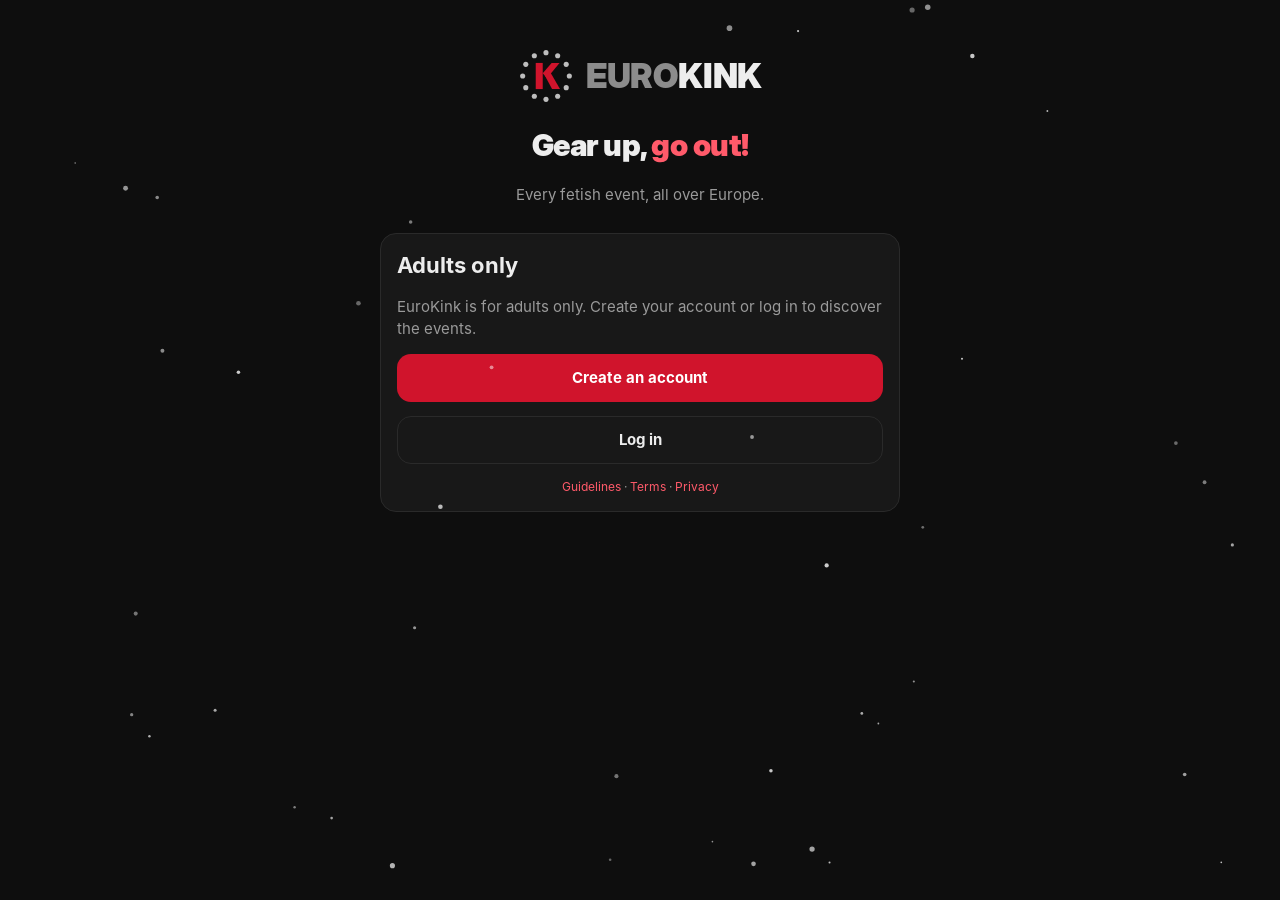
<file: index.html>
<!DOCTYPE html>
<html lang="fr">
<head>
  <meta charset="utf-8">
  <meta http-equiv="Content-Security-Policy" content="default-src 'self'; script-src 'self'; style-src 'self' 'unsafe-inline'; img-src 'self' data: blob: https:; font-src 'self'; connect-src 'self' https://odaruyzivqmuvxosvqfd.supabase.co wss://odaruyzivqmuvxosvqfd.supabase.co https://data.geopf.fr https://api3.geo.admin.ch https://photon.komoot.io https://api.pwnedpasswords.com; manifest-src 'self'; worker-src 'self'; object-src 'none'; base-uri 'self'; form-action 'self'">
  <meta name="referrer" content="strict-origin-when-cross-origin">
  <meta name="viewport" content="width=device-width, initial-scale=1, minimum-scale=1, maximum-scale=1, user-scalable=no, viewport-fit=cover">
  <meta name="theme-color" content="#0E0E0E">
  <meta name="color-scheme" content="dark">
  <meta name="robots" content="index, follow, max-image-preview:large">
  <meta name="apple-mobile-web-app-capable" content="yes">
  <meta name="mobile-web-app-capable" content="yes">
  <meta name="apple-mobile-web-app-status-bar-style" content="black-translucent">
  <meta name="apple-mobile-web-app-title" content="EuroKink">
  <meta name="description" content="Gear up, go out! Toutes les soirées fetish en France et en Europe.">
  <title>EuroKink – Gear up, go out! Les soirées gay fetish en Europe</title>
  <link rel="canonical" href="https://eurokink.eu/">
  <script type="application/ld+json">{"@context":"https://schema.org","@graph":[
    {"@type":"WebSite","@id":"https://eurokink.eu/#website","name":"EuroKink","alternateName":["Euro Kink","eurokink.eu"],"url":"https://eurokink.eu/","inLanguage":["fr","en","de"],"publisher":{"@id":"https://eurokink.eu/#org"}},
    {"@type":"Organization","@id":"https://eurokink.eu/#org","name":"EuroKink","url":"https://eurokink.eu/","logo":"https://eurokink.eu/icons/icon-512.png","slogan":"Gear up, go out!","email":"contact@eurokink.eu","sameAs":["https://www.instagram.com/eurokinkeu/"]},
    {"@type":"WebApplication","name":"EuroKink","url":"https://eurokink.eu/","applicationCategory":"LifestyleApplication","operatingSystem":"iOS, Android, Web","offers":{"@type":"Offer","price":"0","priceCurrency":"EUR"},"description":"Agenda des soirées gay fetish en Europe : carte, filtres par style, rappels et communauté. Gratuit, en français, anglais et allemand."}
  ]}</script>
  <meta property="og:type" content="website">
  <meta property="og:site_name" content="EuroKink">
  <meta property="og:title" content="EuroKink">
  <meta property="og:description" content="Gear up, go out! Events, map and community across Europe. Free app in English, French and German.">
  <meta property="og:url" content="https://eurokink.eu/">
  <meta property="og:image" content="https://eurokink.eu/icons/og-image.png">
  <meta property="og:image:width" content="1200">
  <meta property="og:image:height" content="630">
  <meta property="og:image:alt" content="EuroKink · Gear up, go out!">
  <meta name="twitter:card" content="summary_large_image">
  <link rel="manifest" href="manifest.webmanifest">
  <link rel="icon" href="icons/favicon.svg" type="image/svg+xml">
  <link rel="icon" href="icons/icon-192.png" sizes="192x192" type="image/png">
  <link rel="apple-touch-icon" href="icons/apple-touch-icon.png">
  <link rel="preload" href="fonts/Inter-Regular.woff" as="font" type="font/woff" crossorigin>
  <link rel="preload" href="fonts/InterDisplay-Black.woff" as="font" type="font/woff" crossorigin>
  <link rel="stylesheet" href="css/styles.css?v=0.51.0">
</head>
<body>
  <main id="view" aria-live="polite"></main>
  <nav id="nav" aria-label="Navigation principale" hidden></nav>
  <div id="toast" role="status" aria-live="polite"></div>
  <noscript><div style="padding:24px"><h1>EuroKink</h1><p>Gear up, go out! Toutes les soirées gay fetish en France et en Europe : carte, filtres par style (cuir, rubber, sportswear, puppy…), rappels et communauté. Application gratuite en français, anglais et allemand.</p><p>EuroKink a besoin de JavaScript pour fonctionner.</p></div></noscript>
  <script type="module" src="js/app.js?v=0.51.0"></script>
</body>
</html>
</file>
<file: css/styles.css>
/* EuroKink — feuille de style (univers sombre : noir, gris, rouge) */
@font-face { font-family: 'Inter'; font-weight: 400; font-display: swap; src: url('../fonts/Inter-Regular.woff') format('woff'); }
@font-face { font-family: 'Inter'; font-weight: 600; font-display: swap; src: url('../fonts/Inter-SemiBold.woff') format('woff'); }
@font-face { font-family: 'Inter'; font-weight: 700; font-display: swap; src: url('../fonts/Inter-Bold.woff') format('woff'); }
@font-face { font-family: 'Inter Display'; font-weight: 900; font-display: swap; src: url('../fonts/InterDisplay-Black.woff') format('woff'); }

:root {
  --bg: #0E0E0E; --surface: #181818; --surface-2: #202020; --border: #2A2A2A;
  --text: #EDEDED; --muted: #9A9A9A; --red: #D0142C; --red-text: #FF5A6A; --red-tint: #2A0B10;
  --radius: 16px; --nav-h: 56px;
  --safe-top: env(safe-area-inset-top, 0px); --safe-bottom: env(safe-area-inset-bottom, 0px);
  /* Marge sous la barre du bas : on laisse la barre d'accueil de l'iPhone empiéter un peu, comme les applis natives */
  --nav-pad: max(6px, calc(var(--safe-bottom) - 16px));
}
* { box-sizing: border-box; -webkit-tap-highlight-color: transparent; }
html { background: var(--bg); color-scheme: dark; -webkit-text-size-adjust: 100%; text-size-adjust: 100%; touch-action: manipulation; overflow-x: hidden; overflow-x: clip; }
body, #view, #nav, button, a, input, select { touch-action: manipulation; }
body { margin: 0; background: var(--bg); color: var(--text); font: 15px/1.45 Inter, -apple-system, BlinkMacSystemFont, 'Segoe UI', sans-serif; -webkit-font-smoothing: antialiased; min-height: 100vh; overflow-x: hidden; overflow-x: clip; }
a { color: inherit; text-decoration: none; }
button, input, select { font: inherit; color: inherit; }
button { cursor: pointer; }
h1, h2 { margin: 0; }
.muted { color: var(--muted); }
.accent { color: var(--red-text); }
.tiny { font-size: 12px; }
.block { display: block; }
.center { text-align: center; }
.ic { width: 20px; height: 20px; flex: none; }
:focus-visible { outline: 2px solid var(--red-text); outline-offset: 2px; }

#view { max-width: 560px; margin: 0 auto; }
.screen { padding: calc(var(--safe-top) + 18px) 18px calc(var(--nav-h) + var(--nav-pad) + 28px); display: flex; flex-direction: column; gap: 18px; }

/* Marque */
.brand { display: flex; align-items: center; gap: 10px; }
.mark { width: 34px; height: 34px; }
.wordmark { font-family: 'Inter Display', Inter, sans-serif; font-weight: 900; font-size: 20px; letter-spacing: -0.2px; color: var(--text); }
.wm-euro { color: #8C8C8C; }

/* Barre du haut et boutons icônes */
.topbar { display: flex; justify-content: space-between; align-items: center; }
.icon-btn { width: 44px; height: 44px; border-radius: 14px; border: 1px solid var(--border); background: var(--surface); display: inline-flex; align-items: center; justify-content: center; position: relative; }
.icon-btn .dot { position: absolute; top: 9px; right: 10px; width: 8px; height: 8px; border-radius: 50%; background: var(--red); }
.hello h1 { font-size: 26px; font-weight: 700; }
.page-title { font-family: 'Inter Display', Inter, sans-serif; font-weight: 900; font-size: 28px; }

/* Recherche et filtres */
.search-row { display: flex; gap: 10px; }
.search { flex: 1; display: flex; align-items: center; gap: 10px; height: 48px; padding: 0 14px; border-radius: 14px; background: var(--surface); border: 1px solid var(--border); color: var(--muted); }
.search input { flex: 1; min-width: 0; background: transparent; border: 0; outline: none; color: var(--text); font-size: 16px; }
.filter-btn { width: 48px; height: 48px; border-radius: 14px; background: var(--red); color: #fff; display: flex; align-items: center; justify-content: center; flex: none; }
.chips { display: flex; gap: 8px; }
.chips.wrap { flex-wrap: wrap; }
.scroll-x { overflow-x: auto; margin: 0 -18px; padding: 0 18px; scrollbar-width: none; }
.scroll-x::-webkit-scrollbar { display: none; }
.chip { padding: 9px 14px; border-radius: 999px; border: 1px solid var(--border); background: var(--surface); font-size: 13px; font-weight: 600; white-space: nowrap; min-height: 38px; }
.chip.on { background: var(--red); border-color: var(--red); color: #fff; }
.grid2 { display: grid; grid-template-columns: repeat(2, minmax(0, 1fr)); gap: 10px; }
.select-card { display: flex; flex-direction: column; gap: 2px; padding: 8px 14px; border-radius: 14px; background: var(--surface); border: 1px solid var(--border); }
.sc-label { display: flex; align-items: center; gap: 6px; font-size: 11px; color: var(--muted); }
.sc-label .ic { width: 14px; height: 14px; color: var(--red-text); }
.select-card select { background: transparent; border: 0; font-weight: 600; font-size: 15px; padding: 2px 0; outline: none; -webkit-appearance: none; appearance: none; width: 100%; }
.select-card select option, .field select option { background: var(--surface); color: var(--text); }
.label-up { font-size: 12px; color: var(--muted); text-transform: uppercase; letter-spacing: 1px; font-weight: 600; }
.budget-head { display: flex; justify-content: space-between; align-items: baseline; margin-bottom: -8px; }
.budget-card { padding: 14px 16px 10px; }
input[type=range] { width: 100%; accent-color: var(--red); height: 28px; margin: 0; }
.ticks { display: flex; justify-content: space-between; font-size: 11px; color: var(--muted); }

/* Cartes et listes */
.card { background: var(--surface); border: 1px solid var(--border); border-radius: var(--radius); padding: 16px; }
.section-head { display: flex; justify-content: space-between; align-items: baseline; }
.section-head h2, .section-title { font-size: 18px; font-weight: 700; }
.section-title { margin-bottom: -6px; }
.link { color: var(--red-text); font-size: 13px; font-weight: 600; background: none; border: 0; padding: 4px 0; }
.list { display: flex; flex-direction: column; gap: 10px; }
.row-card { display: flex; gap: 14px; align-items: center; padding: 12px; border-radius: var(--radius); background: var(--surface); border: 1px solid var(--border); }
.date-chip { width: 52px; height: 64px; flex: none; border-radius: 12px; background: var(--bg); border: 1px solid var(--border); display: flex; flex-direction: column; align-items: center; justify-content: center; }
.date-chip span { font-size: 10px; color: var(--red-text); font-weight: 700; letter-spacing: 1px; }
.date-chip strong { font-size: 20px; line-height: 1.1; }
.date-chip em { font-style: normal; font-size: 10px; font-weight: 700; letter-spacing: 1px; color: var(--muted); }
.row-main { flex: 1; min-width: 0; }
.row-title { font-weight: 600; white-space: nowrap; overflow: hidden; text-overflow: ellipsis; }
.row-meta { font-size: 12px; color: var(--muted); white-space: nowrap; overflow: hidden; text-overflow: ellipsis; }
.price-pill { padding: 6px 10px; border-radius: 8px; background: var(--surface-2); font-size: 13px; font-weight: 600; white-space: nowrap; }
.empty { padding: 18px; border-radius: var(--radius); border: 1px dashed var(--border); color: var(--muted); font-size: 14px; text-align: center; }

.feature-card { display: block; border-radius: 20px; overflow: hidden; background: var(--surface); border: 1px solid var(--border); }
.feature-hero, .event-hero { position: relative; background: #1E1E1E; display: flex; align-items: center; justify-content: center; overflow: hidden; color: #EDEDED; }
.feature-hero { height: 150px; }
.hero-studs { width: 230px; height: 230px; opacity: 0.22; }
.event-hero .hero-studs { width: 300px; height: 300px; }
.tag { padding: 5px 10px; border-radius: 8px; font-size: 11px; font-weight: 700; letter-spacing: 0.8px; }
.tag-red { background: var(--red); color: #fff; }
.tag-dark { background: var(--bg); color: var(--text); font-weight: 600; letter-spacing: 0; }
.tag-light { background: #EDEDED; color: #111; }
.feature-hero .tag { position: absolute; top: 14px; left: 14px; }
.feature-hero .tag-right { left: auto; right: 14px; }
.feature-title { position: absolute; left: 14px; right: 14px; bottom: 12px; font-family: 'Inter Display', Inter, sans-serif; font-weight: 900; font-size: 26px; color: #fff; }
.feature-body { padding: 14px 16px 16px; display: flex; flex-direction: column; gap: 6px; }
.feature-line { display: flex; justify-content: space-between; gap: 10px; font-size: 13px; color: #BDBDBD; }
.feature-line.muted { color: var(--muted); }
.feature-line .accent { font-weight: 600; }

/* Fiche soirée */
.screen-event { padding: 0 0 calc(96px + var(--safe-bottom)); gap: 0; }
.event-hero { height: calc(240px + var(--safe-top)); padding-top: var(--safe-top); }
.hero-btn { position: absolute; top: calc(var(--safe-top) + 12px); background: rgba(14, 14, 14, 0.85); }
.hero-left { left: 16px; } .hero-right { right: 16px; }
.hero-tags { position: absolute; left: 18px; bottom: 16px; display: flex; gap: 8px; flex-wrap: wrap; }
.event-body { padding: 20px 18px; display: flex; flex-direction: column; gap: 18px; }
.title-row { display: flex; align-items: flex-start; justify-content: space-between; gap: 12px; }
.title-row .event-title { flex: 1; min-width: 0; overflow-wrap: anywhere; }
.price-badge { flex: none; margin-top: 2px; padding: 6px 10px; border-radius: 10px; background: var(--red, #D0142C); color: #fff; font-weight: 800; font-size: 15px; line-height: 1.2; white-space: nowrap; max-width: 45%; overflow: hidden; text-overflow: ellipsis; }
.event-title { font-family: 'Inter Display', Inter, sans-serif; font-weight: 900; font-size: 28px; line-height: 1.1; }
.org-line { display: flex; align-items: center; gap: 6px; margin-top: -10px; color: #BDBDBD; font-size: 14px; flex-wrap: wrap; }
.org-line strong { color: var(--text); }
.verified { width: 16px; height: 16px; }
.facts { display: flex; flex-direction: column; gap: 12px; }
.fact { display: flex; gap: 12px; align-items: center; }
.fact .muted { font-size: 13px; }
.fact-main { flex: 1; min-width: 0; }
.route-btn { display: inline-flex; align-items: center; gap: 6px; padding: 0 12px; min-height: 40px; border-radius: 12px; background: var(--red-tint); border: 1px solid var(--red); color: var(--red-text); font-size: 13px; font-weight: 700; flex: none; }
.route-btn .ic { width: 16px; height: 16px; }
.fact-ic { width: 40px; height: 40px; border-radius: 12px; background: var(--surface); display: flex; align-items: center; justify-content: center; color: var(--red-text); flex: none; }
.info-grid { display: grid; grid-template-columns: repeat(2, minmax(0, 1fr)); gap: 10px; }
.info { padding: 12px 14px; border-radius: 14px; background: var(--surface); border: 1px solid var(--border); display: flex; flex-direction: column; gap: 4px; }
.info span { font-size: 11px; color: var(--muted); text-transform: uppercase; letter-spacing: 1px; }
.dress { margin: -8px 0 0; font-size: 13px; }
.actions { display: grid; grid-template-columns: repeat(4, minmax(0, 1fr)); gap: 8px; }
.action { height: 72px; border-radius: 16px; border: 1px solid var(--border); background: var(--surface); display: flex; flex-direction: column; align-items: center; justify-content: center; gap: 6px; font-size: 11.5px; font-weight: 600; padding: 0 4px; text-align: center; }
.action.on { background: var(--red-tint); border-color: var(--red); color: var(--red-text); }
.action.on[data-act=fav] .ic { fill: currentColor; }
.checkin { display: flex; align-items: center; justify-content: space-between; gap: 12px; border-color: var(--red); background: var(--red-tint); }
.checkin.done { justify-content: flex-start; color: var(--red-text); }
.checkin.done .muted { color: #BDBDBD; }
.who { display: flex; flex-direction: column; gap: 4px; }
.about { margin: -6px 0 0; color: #BDBDBD; line-height: 1.55; }
.practical { display: flex; flex-direction: column; border-radius: var(--radius); overflow: hidden; border: 1px solid var(--border); margin-top: -6px; }
.line-btn { display: flex; align-items: center; gap: 12px; padding: 14px 16px; min-height: 52px; background: var(--surface); border: 0; border-bottom: 1px solid var(--border); text-align: left; width: 100%; }
.line-btn:last-child { border-bottom: 0; }
.line-btn span { flex: 1; }
.line-btn .ic:first-child { color: var(--red-text); }
.line-btn .ic:last-child { color: var(--muted); width: 18px; height: 18px; }
.event-bar { position: fixed; left: 0; right: 0; bottom: 0; z-index: 20; display: flex; align-items: center; gap: 16px; padding: 10px 18px max(10px, calc(var(--safe-bottom) - 8px)); background: #121212; border-top: 1px solid #222; max-width: 560px; margin: 0 auto; }
.bar-price { font-size: 20px; font-weight: 700; }

/* Boutons */
.btn { display: inline-flex; align-items: center; justify-content: center; gap: 8px; min-height: 48px; padding: 0 18px; border-radius: 14px; border: 1px solid transparent; font-weight: 700; font-size: 15px; white-space: nowrap; }
.btn-red { background: var(--red); color: #fff; }
.btn-ghost { background: transparent; border-color: var(--border); color: var(--text); }
.btn-grow { flex: 1; height: 52px; }
.btn-block { width: 100%; }
.static { cursor: default; color: var(--muted); }

/* Communauté */
.soon { display: flex; flex-direction: column; gap: 10px; align-items: flex-start; }
.soon h2 { font-size: 20px; }
.soon-list { list-style: none; padding: 0; margin: 4px 0 0; display: flex; flex-direction: column; gap: 10px; }
.soon-list li { display: flex; gap: 10px; align-items: center; }
.soon-list .ic { color: var(--red-text); width: 18px; height: 18px; }
.note { display: flex; gap: 12px; align-items: flex-start; }
.note p { margin: 0; font-size: 13px; }
.note .ic { color: var(--muted); }

/* Profil et passeport */
.profile-head { display: flex; align-items: center; gap: 16px; }
.avatar { width: 76px; height: 76px; border-radius: 50%; background: var(--red-tint); border: 2px solid var(--red); display: flex; align-items: center; justify-content: center; font-family: 'Inter Display', Inter, sans-serif; font-weight: 900; font-size: 30px; flex: none; }
.pseudo { font-size: 22px; font-weight: 700; }
.pill-red { display: inline-block; margin-top: 6px; padding: 4px 10px; border-radius: 999px; background: var(--red-tint); color: var(--red-text); font-size: 11px; font-weight: 700; letter-spacing: 0.5px; }
.stats { display: grid; grid-template-columns: repeat(3, minmax(0, 1fr)); gap: 10px; }
.stat { padding: 14px 8px; border-radius: var(--radius); background: var(--surface); border: 1px solid var(--border); text-align: center; display: flex; flex-direction: column; }
.stat strong { font-family: 'Inter Display', Inter, sans-serif; font-weight: 900; font-size: 24px; }
.stat span { font-size: 12px; color: var(--muted); }
.badges { display: grid; grid-template-columns: repeat(3, minmax(0, 1fr)); gap: 10px; }
.badge { padding: 14px 6px 12px; border-radius: 18px; background: var(--surface); border: 1px solid var(--border); display: flex; flex-direction: column; align-items: center; gap: 8px; }
.badge.sel { border-color: var(--red); }
.badge svg { width: 64px; height: 64px; }
.badges.mini { grid-template-columns: repeat(4, minmax(0, 1fr)); gap: 8px; }
.badges.mini .badge { padding: 10px 4px 8px; gap: 6px; border-radius: 14px; }
.badges.mini .badge svg { width: 46px; height: 46px; }
.badges.mini .b-name { font-size: 11px; text-align: center; line-height: 1.2; }
.b-studs { fill: #3A3A3A; } .b-disc { fill: #202020; } .b-icon { fill: none; stroke: #6E6E6E; stroke-width: 2; stroke-linecap: round; stroke-linejoin: round; }
.badge.earned .b-studs { fill: var(--red); } .badge.earned .b-disc { fill: var(--red-tint); } .badge.earned .b-icon { stroke: #fff; }
.b-name { font-size: 12px; font-weight: 600; color: var(--muted); text-align: center; }
.badge.earned .b-name { color: var(--text); }
.b-bar { width: 70%; height: 4px; border-radius: 2px; background: var(--border); overflow: hidden; }
.b-bar span { display: block; height: 100%; background: var(--muted); }
.badge.earned .b-bar span { background: var(--red); }
.badge-detail p { margin: 4px 0 0; font-size: 13px; }
.settings { display: flex; flex-direction: column; gap: 14px; }

/* Explorer : liste / carte */
.top-actions { display: flex; gap: 8px; }
.explore-top { display: flex; align-items: center; justify-content: space-between; gap: 12px; }
.seg { display: flex; padding: 3px; border-radius: 12px; background: var(--surface); border: 1px solid var(--border); }
.seg a { display: flex; align-items: center; gap: 6px; padding: 7px 12px; border-radius: 9px; font-size: 13px; font-weight: 600; color: var(--muted); min-height: 36px; }
.seg a .ic { width: 16px; height: 16px; }
.seg a.on { background: var(--red); color: #fff; }
.screen-map { height: 100vh; height: 100dvh; padding-bottom: calc(var(--nav-h) + var(--nav-pad) + 12px); gap: 12px; }
.map-summary { display: flex; align-items: center; gap: 10px; padding: 10px 14px; border-radius: 14px; background: var(--surface); border: 1px solid var(--border); font-size: 13px; }
.map-summary span:nth-child(2) { flex: 1; }
.map-summary .ic { width: 18px; height: 18px; color: var(--red-text); }
.comm-actions { display: flex; gap: 8px; }
.comm-act { flex: 1; min-width: 0; color: inherit; text-decoration: none; font-weight: 600; }
.comm-act span:nth-child(2) { white-space: nowrap; overflow: hidden; text-overflow: ellipsis; }
.comm-act.hot { background: var(--red); border-color: var(--red); color: #fff; }
.comm-act.hot .ic { color: #fff; }
.game-logo.xs { width: 26px; height: 26px; margin: -4px 0; }
.map-wrap { position: relative; flex: 1; min-height: 300px; }
.map { position: absolute; inset: 0; border-radius: 20px; overflow: hidden; background: radial-gradient(circle at 50% 40%, #151515, #0A0A0A); border: 1px solid var(--border); touch-action: none; cursor: grab; user-select: none; -webkit-user-select: none; }
.map-svg { position: absolute; inset: 0; }
.land { fill: #1F1F1F; stroke: #4A4A4A; stroke-width: 1.2; vector-effect: non-scaling-stroke; stroke-linejoin: round; }
.land-near { fill: #171717; stroke: #383838; stroke-dasharray: 4 3; }
.map-layer { position: absolute; inset: 0; pointer-events: none; }
.map-layer > * { position: absolute; left: 0; top: 0; will-change: transform; }
.map-country { position: absolute; left: 0; top: 0; translate: -50% -50%; font-size: 10px; font-weight: 600; letter-spacing: .6px; text-transform: uppercase; color: #6A6A6A; white-space: nowrap; pointer-events: none; }
.map-country.big { font-size: 11px; }
.map-label { margin: 8px 0 0 8px; font-size: 11px; color: #7A7A7A; white-space: nowrap; }
.map-home { width: 12px; height: 12px; margin: -6px 0 0 -6px; border-radius: 50%; border: 2px solid #EDEDED; background: transparent; box-shadow: 0 0 0 4px rgba(237, 237, 237, 0.15); }
.map-marker { pointer-events: auto; width: 38px; height: 38px; margin: -19px 0 0 -19px; padding: 0; border: 0; background: none; filter: drop-shadow(0 2px 6px rgba(0, 0, 0, 0.7)); }
.map-marker .mm { width: 38px; height: 38px; display: block; }
.map-marker.cluster .mm { transform: scale(1.12); }
.map-count { position: absolute; top: -6px; right: -8px; min-width: 20px; height: 20px; padding: 0 5px; border-radius: 10px; background: var(--red); color: #fff; font-size: 11px; font-weight: 700; line-height: 20px; text-align: center; border: 2px solid var(--bg); }
.map-ctrl { position: absolute; right: 12px; top: 12px; display: flex; flex-direction: column; gap: 8px; z-index: 2; }
.map-ctrl .icon-btn { font-size: 20px; font-weight: 600; background: rgba(24, 24, 24, 0.92); }
.map-sheet { position: absolute; left: 8px; right: 8px; bottom: 8px; max-height: 58%; overflow-y: auto; z-index: 3; padding: 14px; border-radius: 18px; background: rgba(18, 18, 18, 0.97); border: 1px solid var(--border); box-shadow: 0 -6px 24px rgba(0, 0, 0, 0.5); display: flex; flex-direction: column; gap: 12px; }
.map-sheet[hidden] { display: none; }
.sheet-head { display: flex; align-items: center; justify-content: space-between; }
.icon-btn.small { width: 36px; height: 36px; border-radius: 10px; }

/* Compte */
.pills { display: flex; flex-wrap: wrap; gap: 6px; margin-top: 6px; }
.pills .pill-red { margin-top: 0; }
.pill-grey { display: inline-block; padding: 4px 10px; border-radius: 999px; background: var(--surface-2); color: #BDBDBD; font-size: 11px; font-weight: 600; }
.account-cta { display: flex; flex-direction: column; gap: 10px; border-color: var(--red); background: linear-gradient(0deg, var(--surface), var(--surface)); }
.account-cta h2 { font-size: 18px; }
.account-cta p { margin: 0; font-size: 14px; }
.cta-row { display: flex; gap: 10px; flex-wrap: wrap; }
.cta-row .btn { flex: 1; }
.center-card { display: flex; flex-direction: column; align-items: center; text-align: center; gap: 12px; padding: 24px 18px; }
.center-card > .ic { width: 36px; height: 36px; color: var(--red-text); }
.center-card h2 { font-size: 20px; }
.center-card p { margin: 0; line-height: 1.5; }
.loading { display: flex; flex-direction: column; align-items: center; gap: 14px; padding: 80px 0; }
.spinner { width: 36px; height: 36px; border-radius: 50%; border: 3px solid var(--border); border-top-color: var(--red); animation: spin 0.9s linear infinite; }
@keyframes spin { to { transform: rotate(360deg); } }
.pw { position: relative; display: flex; }
.pw input { flex: 1; padding-right: 92px; color: var(--text) !important; -webkit-text-fill-color: var(--text) !important; }
.pw-toggle { position: absolute; right: 6px; top: 50%; transform: translateY(-50%); height: 36px; padding: 0 10px; border-radius: 10px; border: 0; background: var(--surface-2); color: var(--text); font-size: 12px; font-weight: 600; }
.hint { font-size: 12px; color: var(--muted); }
.form-error { margin: 0; padding: 10px 12px; border-radius: 10px; background: var(--red-tint); color: var(--red-text); font-size: 13px; font-weight: 600; }
.form-error[hidden] { display: none; }
.settings a { color: var(--red-text); }
.link.center { display: block; text-align: center; }
button:disabled { opacity: 0.6; }

/* Paramètres et pages d'information */
.profile-top, .sub-top { display: flex; align-items: center; justify-content: space-between; gap: 12px; }
.sub-top { justify-content: flex-start; }
.sub-top .top-plus { margin-left: auto; }
.page-title.small { font-size: 22px; line-height: 1.15; }
.settings-groups { display: flex; flex-direction: column; gap: 18px; }
.group-title { font-size: 12px; color: var(--muted); text-transform: uppercase; letter-spacing: 1px; font-weight: 600; margin: 4px 0 -8px; }
.line-btn.rounded { border: 1px solid var(--border); border-radius: var(--radius); }
.line-btn.static { cursor: default; }
.line-btn.danger, .line-btn.danger .ic:first-child { color: var(--red-text); }
.legal { line-height: 1.55; font-size: 14px; color: #CFCFCF; }
.legal h2 { font-size: 16px; color: var(--text); margin: 18px 0 6px; }
.legal p { margin: 0 0 10px; }
.legal ul { margin: 0 0 10px; padding-left: 20px; }
.legal li { margin-bottom: 6px; }
.legal a { color: var(--red-text); text-decoration: underline; }
.legal .lead { color: var(--text); font-weight: 600; }
.about-foot p { margin: 2px 0; }
.draft { padding: 8px 12px; border-radius: 10px; background: var(--red-tint); color: var(--red-text); font-size: 12px; font-weight: 600; }

/* Champs de formulaire */
.field { display: flex; flex-direction: column; gap: 6px; font-size: 13px; color: var(--muted); }
.field input, .field select { height: 48px; padding: 0 14px; border-radius: 12px; border: 1px solid var(--border); background: var(--bg); color: var(--text); font-size: 16px; }
.checkline { display: flex; gap: 10px; align-items: flex-start; font-size: 14px; }
.checkline input { width: 20px; height: 20px; accent-color: var(--red); margin-top: 1px; flex: none; }
.checkline span { flex: 1; line-height: 1.45; }
.checkline a { color: var(--red-text); text-decoration: underline; }
input:-webkit-autofill, input:-webkit-autofill:hover, input:-webkit-autofill:focus, input:-webkit-autofill:active {
  -webkit-text-fill-color: var(--text) !important; color: var(--text) !important; -webkit-box-shadow: 0 0 0 1000px var(--bg) inset !important; caret-color: var(--text); transition: background-color 9999s; }
.toggles { padding: 4px 16px; }
.toggle-line { display: flex; align-items: center; justify-content: space-between; gap: 12px; min-height: 52px; font-size: 14px; }
.switch { -webkit-appearance: none; appearance: none; width: 50px; height: 30px; border-radius: 999px; background: #3A3A3A; position: relative; flex: none; transition: background 0.2s; margin: 0; }
.switch::after { content: ''; position: absolute; top: 3px; left: 3px; width: 24px; height: 24px; border-radius: 50%; background: #fff; transition: transform 0.2s; }
.switch:checked { background: var(--red); }
.switch:checked::after { transform: translateX(20px); }

/* Vérification d'âge */
.gate { min-height: 100vh; padding: calc(var(--safe-top) + 48px) 20px calc(var(--safe-bottom) + 32px); display: flex; flex-direction: column; align-items: center; gap: 16px; }
.gate-logo { display: flex; align-items: center; gap: 12px; }
.gate-logo .mark { width: 56px; height: 56px; }
.gate-logo .wordmark { font-size: 34px; }
.gate-tag { margin: 0; color: var(--muted); text-align: center; }
.gate-card { width: 100%; display: flex; flex-direction: column; gap: 14px; margin-top: 12px; }
.gate-card h1 { font-size: 22px; }
.gate-card p { margin: 0; }
.demo-note { padding: 10px 12px; border-radius: 12px; background: var(--surface-2); border: 1px solid var(--border); font-size: 13px; color: #BDBDBD; }

/* Barre de navigation */
#nav { position: fixed; left: 0; right: 0; bottom: 0; z-index: 10; display: flex; justify-content: space-around; padding: 6px 4px var(--nav-pad); background: rgba(18, 18, 18, 0.96); border-top: 1px solid #222; backdrop-filter: blur(12px); -webkit-backdrop-filter: blur(12px); }
#nav[hidden] { display: none; }
#nav a { display: flex; flex-direction: column; align-items: center; gap: 3px; min-width: 60px; min-height: 44px; justify-content: center; font-size: 11px; color: var(--muted); }
#nav a.active { color: var(--red-text); }

/* Message temporaire */
#toast { position: fixed; left: 50%; bottom: calc(var(--nav-h) + var(--nav-pad) + 24px); transform: translate(-50%, 20px); max-width: calc(100% - 36px); padding: 12px 16px; border-radius: 14px; background: #EDEDED; color: #111; font-size: 14px; font-weight: 600; opacity: 0; pointer-events: none; transition: opacity 0.2s, transform 0.2s; z-index: 50; text-align: center; }
#toast.show { opacity: 1; transform: translate(-50%, 0); }

/* Proposer une soirée, mes propositions, espace admin (0.6.0) */
.field textarea { padding: 12px 14px; border-radius: 12px; border: 1px solid var(--border); background: var(--bg) !important; color: var(--text) !important; -webkit-text-fill-color: var(--text); font: inherit; font-size: 16px; resize: vertical; min-height: 110px; line-height: 1.45; }
.field input[type="datetime-local"] { -webkit-appearance: none; appearance: none; display: block; width: 100%; min-width: 0; line-height: 46px; text-align: left; }
.field input[type="datetime-local"]::-webkit-date-and-time-value { text-align: left; }
.field input::-webkit-calendar-picker-indicator { filter: invert(1); opacity: 0.6; }
.field .chips { margin-top: 2px; }
.addr-list { display: flex; flex-direction: column; gap: 6px; margin-top: -6px; }
.addr-list:empty { display: none; }
.addr-opt { text-align: left; padding: 12px 14px; border-radius: 12px; border: 1px solid var(--border); background: var(--surface-2); color: var(--text); font-size: 14px; line-height: 1.35; }
.addr-chosen { display: flex; align-items: center; gap: 10px; padding: 12px 14px; border-radius: 12px; background: var(--red-tint); font-size: 14px; }
.addr-chosen span { flex: 1; }
.addr-chosen .ic { color: var(--red-text); flex: none; }
.sub-card, .adm-card { display: flex; flex-direction: column; gap: 8px; }
.sub-card p { margin: 0; }
.sub-head { display: flex; justify-content: space-between; align-items: flex-start; gap: 10px; }
.sub-head .pill-red, .sub-head .pill-grey { margin-top: 0; flex: none; }
.adm-facts { display: flex; flex-direction: column; gap: 10px; font-size: 14px; margin-top: 4px; }
.adm-facts > div { display: flex; gap: 10px; align-items: flex-start; }
.adm-facts > div > span { flex: 1; min-width: 0; overflow-wrap: anywhere; }
.adm-facts .ic { color: var(--red-text); flex: none; width: 18px; height: 18px; margin-top: 1px; }
.adm-facts .verified { vertical-align: -3px; }
.adm-facts .link { flex: none; padding: 0; }
.adm-desc { margin: 0; color: #BDBDBD; font-size: 14px; line-height: 1.5; white-space: pre-line; max-height: 9.5em; overflow: auto; }
.adm-actions { display: flex; gap: 10px; margin-top: 4px; }
.adm-actions .btn { flex: 1; }
.adm-card > .link { text-align: center; }
.count-pill { flex: none !important; display: inline-block; min-width: 22px; padding: 2px 7px; border-radius: 999px; background: var(--red); color: #fff; font-size: 12px; font-weight: 700; text-align: center; }
.seg-btn button { flex: 1; display: flex; align-items: center; justify-content: center; gap: 6px; padding: 8px 12px; border-radius: 9px; border: 0; background: transparent; font-size: 14px; font-weight: 600; color: var(--muted); min-height: 40px; }
.seg-btn button.on { background: var(--red); color: #fff; }
.seg-btn button.on .count-pill { background: #fff; color: var(--red); }
.practical.flat { margin-top: 0; }
.propose-cta { display: flex; align-items: center; gap: 12px; }
.propose-cta > div { flex: 1; }
.propose-cta .ic { color: var(--muted); }

/* Espace organisateur (0.7.0) */
.perks ul { margin: 8px 0; padding-left: 20px; color: #BDBDBD; font-size: 14px; line-height: 1.6; }
.perks p { margin: 0; }
.org-head { display: flex; flex-direction: column; gap: 10px; }
.org-name { font-size: 19px; font-weight: 800; display: flex; align-items: center; gap: 6px; flex-wrap: wrap; }
.org-links { display: flex; gap: 18px; }
.stat-row { display: flex; flex-wrap: wrap; gap: 6px; }
.stat-chip { display: inline-flex; align-items: center; gap: 4px; padding: 4px 8px; border-radius: 8px; background: var(--surface-2); color: #BDBDBD; font-size: 12px; }
.stat-chip .ic { width: 13px; height: 13px; color: var(--red-text); }
.stat-chip b { color: var(--text); }
.org-actions { display: flex; flex-wrap: wrap; gap: 8px; margin-top: 2px; }
.mini-btn { display: inline-flex; align-items: center; min-height: 36px; padding: 0 12px; border-radius: 10px; border: 1px solid var(--border); background: transparent; color: var(--text); font-size: 13px; font-weight: 600; }
.mini-btn.danger { color: var(--red-text); }
.mini-btn:disabled { opacity: 0.5; }
.org-public { display: flex; flex-direction: column; align-items: center; gap: 8px; text-align: center; }
.org-public .org-name { justify-content: center; }
.org-public .btn { min-width: 160px; }
.org-avatar { width: 72px; height: 72px; border-radius: 50%; background: var(--red-tint); color: var(--red-text); display: flex; align-items: center; justify-content: center; font-size: 30px; font-weight: 800; border: 2px solid var(--red); }
.org-link { color: inherit; text-decoration: underline; text-decoration-color: var(--red); text-underline-offset: 3px; }
.seg-btn button { padding: 8px 6px; font-size: 13px; }
.stats.four { grid-template-columns: repeat(4, minmax(0, 1fr)); gap: 8px; }
.stats.four .stat strong { font-size: 20px; }
.stats.four .stat span { font-size: 11px; }

/* Visuels de soirée (0.8.0) */
.hero-img { position: absolute; inset: 0; width: 100%; height: 100%; object-fit: cover; }
.has-img .hero-studs { display: none; }
.has-img::after { content: ''; position: absolute; inset: 0; background: linear-gradient(to top, rgba(0, 0, 0, 0.85), rgba(0, 0, 0, 0.15) 55%, rgba(0, 0, 0, 0.35)); pointer-events: none; }
.has-img > :not(.hero-img) { z-index: 1; }
.has-img > .hero-btn, .has-img > .hero-tags, .has-img > .tag, .has-img > .feature-title { z-index: 2; }
.img-preview { display: flex; flex-direction: column; gap: 8px; align-items: flex-start; }
.img-preview img { width: 100%; max-height: 220px; object-fit: cover; border-radius: 12px; background: var(--surface-2); }
.file-btn { display: flex; align-items: center; justify-content: center; gap: 8px; position: relative; overflow: hidden; }
.file-btn input { position: absolute; inset: 0; opacity: 0; cursor: pointer; }
.adm-img { width: 100%; max-height: 180px; object-fit: cover; border-radius: 12px; }
.adm-actions .btn { padding-left: 8px; padding-right: 8px; }

/* Logos organisateurs (0.9.0) */
.org-logo { flex: none; width: 40px; height: 40px; border-radius: 50%; object-fit: cover; background: #fff; border: 2px solid var(--red); display: inline-flex; align-items: center; justify-content: center; }
.org-initial { background: var(--red-tint); color: var(--red-text); font-weight: 800; font-size: 16px; }
.org-logo.xs { width: 22px; height: 22px; border-width: 1px; font-size: 11px; vertical-align: -6px; margin-right: 6px; }
.org-logo.lg { width: 56px; height: 56px; font-size: 22px; }
.org-logo.xl { width: 88px; height: 88px; font-size: 34px; }
.org-head-top { display: flex; align-items: center; gap: 12px; }
.logo-edit { display: flex; align-items: center; gap: 14px; margin-top: 4px; }
.logo-actions { display: flex; flex-direction: column; align-items: flex-start; gap: 8px; }
.logo-actions .btn { min-height: 40px; padding: 0 14px; }
.hero-logo { width: 120px; height: 120px; border-radius: 50%; object-fit: cover; background: #fff; border: 3px solid var(--red); box-shadow: 0 6px 24px rgba(0, 0, 0, 0.6); }
.hero-studs.hidden { display: none; }
.mm-logo { display: block; width: 38px; height: 38px; border-radius: 50%; overflow: hidden; border: 2.5px solid var(--red); background: #fff; }
.mm-logo img { width: 100%; height: 100%; object-fit: cover; display: block; }
/* 0.9.1 : fond sombre et logo entier (logos blancs ou transparents) */
.org-logo, .mm-logo, .hero-logo { background: #141414; }
/* 0.14.0 : logos en plein rond (le cadrage se choisit à l'import) */
img.org-logo, .mm-logo img, .hero-logo { object-fit: cover; box-sizing: border-box; padding: 0; }
.img-preview .img-error { display: none; margin: 0; }
.img-preview.broken img { display: none; }
.img-preview.broken .img-error { display: block; }

/* Cadrage et visionneuse (0.9.3) */
.crop-frame { position: relative; width: 100%; aspect-ratio: 13 / 8; border-radius: 12px; overflow: hidden; background: var(--surface-2); touch-action: none; cursor: grab; border: 2px solid var(--border); }
.crop-frame.dragging { cursor: grabbing; border-color: var(--red); }
.crop-frame img { width: 100%; height: 100%; object-fit: cover; display: block; user-select: none; -webkit-user-drag: none; pointer-events: none; }
.img-preview.broken .crop-frame, .img-preview.broken .crop-hint { display: none; }
.hero-img[data-act] { cursor: zoom-in; }
.hero-zoom { top: auto !important; bottom: 14px; right: 14px; }
.viewer { position: fixed; inset: 0; z-index: 1000; background: rgba(0, 0, 0, 0.94); display: flex; align-items: center; justify-content: center; padding: calc(var(--safe-top) + 56px) 12px 24px; }
.viewer img { max-width: 100%; max-height: 100%; object-fit: contain; border-radius: 8px; }
.viewer-close { position: absolute; top: calc(var(--safe-top) + 12px); right: 14px; background: rgba(40, 40, 40, 0.9); }

/* Robot d'import (0.10.0) */
.robot-head { display: flex; flex-direction: column; gap: 12px; }
.robot-head p { margin: 0; }
.robot-err { margin: 0; }
.adm-card.off { opacity: 0.6; }
.break { word-break: break-all; }
.seg-btn button { padding: 8px 4px; font-size: 12.5px; }

/* Notifications (0.11.0) */
.push-on { display: flex; align-items: center; gap: 10px; padding: 12px 14px; border-radius: 12px; background: var(--red-tint); font-size: 14px; font-weight: 600; }
.push-on .ic { color: var(--red-text); }
.push-hint { margin: 0; padding: 12px 14px; border-radius: 12px; background: var(--surface-2); color: #BDBDBD; line-height: 1.5; }

/* Fenêtres du bas (calendrier) et bienvenue (0.12.0) */
.sheet-wrap { position: fixed; left: 0; right: 0; top: var(--vv-top, 0px); height: var(--vv-h, 100dvh); z-index: 900; background: rgba(0, 0, 0, 0.6); display: flex; align-items: flex-end; justify-content: center; animation: fadeIn 0.15s ease-out; }
.sheet-card { width: 100%; max-width: 560px; max-height: calc(var(--vv-h, 100dvh) - var(--safe-top) - 12px); overflow-y: auto; overscroll-behavior: contain; -webkit-overflow-scrolling: touch; background: var(--surface); border-top: 1px solid var(--border); border-radius: 20px 20px 0 0; padding: 22px 20px calc(18px + var(--safe-bottom)); display: flex; flex-direction: column; gap: 14px; animation: slideUp 0.2s ease-out; }
.sheet-card h2 { margin: 0; font-size: 20px; }
.sheet-card > * { flex-shrink: 0; }
body.kb .sheet-card { padding-bottom: 18px; }
.sheet-card p { margin: 0; line-height: 1.5; }
.onboard { align-items: center; padding: 20px; }
.onboard .sheet-card { border-radius: 22px; text-align: center; align-items: center; padding: 30px 22px 22px; border: 1px solid var(--border); }
.onb-icon { width: 76px; height: 76px; border-radius: 50%; background: var(--red-tint); border: 2px solid var(--red); display: flex; align-items: center; justify-content: center; color: var(--red-text); }
.onb-icon .ic { width: 34px; height: 34px; }
.onb-dots { display: flex; gap: 8px; margin: 4px 0; }
.onb-dots span { width: 8px; height: 8px; border-radius: 50%; background: #3A3A3A; }
.onb-dots span.on { background: var(--red); width: 22px; border-radius: 4px; }
.onb-skip { align-self: center; color: var(--muted); }
@keyframes slideUp { from { transform: translateY(40px); opacity: 0; } to { transform: none; opacity: 1; } }
@keyframes fadeIn { from { opacity: 0; } to { opacity: 1; } }

/* Photo de profil (0.13.0) */
.avatar-btn { position: relative; padding: 0; color: var(--text); cursor: pointer; overflow: visible; }
.avatar-btn img { width: 100%; height: 100%; border-radius: 50%; object-fit: cover; display: block; }
.avatar-cam { position: absolute; right: -4px; bottom: -4px; width: 28px; height: 28px; border-radius: 50%; background: var(--red); border: 2px solid var(--bg); display: flex; align-items: center; justify-content: center; color: #fff; }
.avatar-cam .ic { width: 14px; height: 14px; }

/* Outil de cadrage en rond (0.14.0) */
.cropper .sheet-card { gap: 16px; align-items: center; }
.crop-stage { position: relative; width: 280px; height: 280px; max-width: 78vw; max-height: 78vw; border-radius: 16px; overflow: hidden; background: #141414; touch-action: none; cursor: grab; user-select: none; }
.crop-stage img { position: absolute; left: 0; top: 0; transform-origin: 0 0; max-width: none; pointer-events: none; -webkit-user-drag: none; }
.crop-stage::after { content: ''; position: absolute; inset: 0; border-radius: 50%; box-shadow: 0 0 0 999px rgba(0, 0, 0, 0.62); border: 2px solid rgba(255, 255, 255, 0.85); pointer-events: none; }
.crop-zoom { width: 100%; display: flex; align-items: center; gap: 10px; color: var(--muted); }
.crop-zoom input { flex: 1; accent-color: var(--red); }
.cropper .adm-actions { width: 100%; }

/* Ville libre (code postal ou commune) */
.city-field { display: flex; flex-direction: column; gap: 8px; }
.city-field .city-list { margin-top: 0; }
.city-field .addr-opt strong { font-weight: 600; }

/* Carte des membres */
.mini-av { width: 40px; height: 40px; border-radius: 50%; flex: none; display: flex; align-items: center; justify-content: center; overflow: hidden; background: var(--red-tint); border: 2px solid var(--red); color: var(--text); font-weight: 800; font-size: 16px; }
.mini-av img { width: 100%; height: 100%; object-fit: cover; display: block; }
.map-marker .mm-member { width: 38px; height: 38px; border-width: 2.5px; font-size: 15px; background: #141414; }
.mm-group { display: flex; align-items: center; justify-content: center; color: #fff; background: var(--red) !important; }
.mm-group .ic { width: 20px; height: 20px; }
.member-list { display: flex; flex-direction: column; gap: 10px; }
.member-row { display: flex; align-items: center; gap: 12px; }

/* Fiches membres et liste de la communauté */
.member-list.big { gap: 10px; }
a.member-row { color: inherit; text-decoration: none; }
.member-row.card { padding: 12px 14px; }
.member-row .mr-main { flex: 1; min-width: 0; }
.member-row > .ic { width: 18px; height: 18px; color: var(--muted); flex: none; }
.member-row .mini-av { width: 48px; height: 48px; font-size: 18px; }
.chip.static { min-height: 0; padding: 5px 11px; font-size: 12px; background: var(--surface-2); }
.chips.mini { display: flex; flex-wrap: wrap; gap: 5px; margin-top: 6px; }
.chips.mini .chip.static { padding: 3px 9px; font-size: 11px; }
.member-head { display: flex; flex-direction: column; align-items: center; text-align: center; gap: 6px; padding: 6px 0 4px; }
.member-head .pills { justify-content: center; }
.member-av { width: 112px; height: 112px; font-size: 42px; padding: 0; overflow: hidden; color: var(--text); margin-bottom: 6px; }
.member-av img { width: 100%; height: 100%; object-fit: cover; display: block; }
.card-title { font-size: 15px; margin: 0 0 8px; }
.bio { margin: 0; white-space: pre-line; line-height: 1.5; }
.btn .ic { width: 18px; height: 18px; }

/* Qui y va ? */
.card.who { display: flex; flex-direction: column; gap: 10px; align-items: stretch; }
.who-faces { display: flex; align-items: center; padding: 0 0 0 8px; background: none; border: 0; color: var(--text); cursor: pointer; }
.who-faces .mini-av { width: 38px; height: 38px; margin-left: -8px; border-color: var(--surface); border-width: 2px; font-size: 14px; }
.who-more { margin-left: 8px; font-size: 13px; font-weight: 700; color: var(--muted); }
.who-see { margin-left: auto; font-size: 13px; font-weight: 600; color: var(--red-text); }

/* Invitations des organisateurs */
.invite-banner { display: flex; gap: 12px; align-items: center; border-color: var(--red); background: var(--red-tint); text-align: left; }
.invite-banner p { margin: 4px 0 0; }
.invite-card { display: flex; flex-direction: column; align-items: center; gap: 10px; text-align: center; }
.invite-card h2 { display: flex; align-items: center; gap: 6px; margin: 4px 0 0; }
.invite-card .soon-list { text-align: left; align-self: stretch; }
.team { display: flex; flex-direction: column; gap: 12px; }
.team-list { display: flex; flex-direction: column; gap: 10px; }
.invite-row { display: flex; align-items: center; gap: 10px; padding-top: 10px; border-top: 1px solid var(--border); }
.invite-row .mr-main { flex: 1; min-width: 0; }
.mini-av.inv { background: var(--surface-2); border-color: var(--border); color: var(--muted); }
.mini-av.inv .ic { width: 18px; height: 18px; }
.invite-link { padding: 10px 12px; border-radius: 12px; background: var(--bg); border: 1px dashed var(--border); font-size: 12px; color: var(--muted); word-break: break-all; }
.sheet-card .link.center { display: block; margin: 4px auto 0; }

/* Textes traduits automatiquement : petit repère, toucher pour l'original */
.ut-done { cursor: pointer; }
.ut-done::after { content: ' ⇄'; font-size: 0.8em; color: var(--muted); }
.ut-done[data-orig]::after { content: ' ↺'; }

/* Messagerie */
.top-actions { display: flex; align-items: center; gap: 8px; }
.msg-btn { position: relative; }
.msg-badge { position: absolute; top: -4px; right: -4px; min-width: 18px; height: 18px; padding: 0 5px; border-radius: 9px; background: var(--red); color: #fff; font-size: 11px; font-weight: 700; line-height: 18px; text-align: center; border: 2px solid var(--bg); }
.msg-badge[hidden] { display: none; }
#nav a { position: relative; }
.nav-badge { top: 2px; right: calc(50% - 22px); }
.conv-list { display: flex; flex-direction: column; gap: 10px; }
.conv-row { display: flex; align-items: center; gap: 12px; padding: 12px 14px; color: inherit; text-decoration: none; }
.conv-row .mini-av { width: 48px; height: 48px; font-size: 18px; }
.conv-row .mr-main { flex: 1; min-width: 0; }
.conv-top { display: flex; justify-content: space-between; gap: 8px; }
.conv-prev { font-size: 14px; color: var(--muted); white-space: nowrap; overflow: hidden; text-overflow: ellipsis; }
.conv-prev.unread { color: var(--text); font-weight: 600; }
.screen.thread { position: fixed; left: 0; right: 0; top: var(--vv-top, 0px); height: var(--vv-h, 100dvh); max-width: 560px; margin: 0 auto; padding: 0 18px; gap: 0; display: flex; flex-direction: column; overflow: hidden; }
.thread-top { flex: none; z-index: 5; display: flex; align-items: center; gap: 10px; padding: calc(var(--safe-top) + 18px) 0 10px; background: var(--bg); border-bottom: 1px solid var(--border); }
body.in-thread { overflow: hidden; }
.thread-who { flex: 1; display: flex; align-items: center; gap: 10px; color: inherit; text-decoration: none; min-width: 0; }
.thread-who .mini-av { width: 38px; height: 38px; font-size: 15px; }
.msg-list { flex: 1; min-height: 0; overflow-y: auto; overscroll-behavior: contain; -webkit-overflow-scrolling: touch; display: flex; flex-direction: column; gap: 6px; padding: 14px 0 12px; }
.msg-list > :first-child { margin-top: auto; }
.msg { display: flex; flex-direction: column; max-width: 80%; }
.msg.me { align-self: flex-end; align-items: flex-end; }
.msg.them { align-self: flex-start; align-items: flex-start; }
.bubble { padding: 9px 13px; border-radius: 18px; font-size: 15px; line-height: 1.4; white-space: pre-wrap; word-break: break-word; }
.msg.me .bubble { background: var(--red); color: #fff; border-bottom-right-radius: 6px; }
.msg.them .bubble { background: var(--surface-2); border-bottom-left-radius: 6px; }
.msg-time { font-size: 11px; color: var(--muted); margin: 2px 6px 4px; }
.msg-day { align-self: center; font-size: 12px; color: var(--muted); margin: 10px 0 4px; }
.msg-compose { flex: none; display: flex; align-items: flex-end; gap: 8px; padding: 10px 0 calc(var(--safe-bottom) + 10px); background: var(--bg); border-top: 1px solid var(--border); }
.msg-compose textarea { flex: 1; resize: none; min-height: 44px; max-height: 140px; padding: 11px 14px; border-radius: 22px; border: 1px solid var(--border); background: var(--surface); color: var(--text); font: inherit; font-size: 16px; line-height: 1.35; }
.msg-compose .send { background: var(--red); color: #fff; border: 0; width: 44px; height: 44px; border-radius: 50%; flex: none; }
.msg-request { flex: none; display: flex; flex-direction: column; gap: 10px; margin-bottom: calc(var(--safe-bottom) + 10px); }
body.kb .msg-compose { padding-bottom: 10px; }
body.kb .msg-request { margin-bottom: 10px; }

/* Encart messages de l'accueil */
.msg-card { display: flex; align-items: center; gap: 12px; padding: 14px; color: inherit; text-decoration: none; margin: 4px 0 2px; }
.msg-card .mr-main { flex: 1; min-width: 0; }
.msg-card .tiny { white-space: nowrap; overflow: hidden; text-overflow: ellipsis; }
.msg-card .tiny.wrap { white-space: normal; }
.msg-card-comm { margin: 0 0 10px; border-color: rgba(208, 20, 44, .45); background: linear-gradient(135deg, rgba(208, 20, 44, .16), var(--surface) 70%); }
.msg-card-ic { width: 44px; height: 44px; border-radius: 50%; background: var(--red-tint); color: var(--red-text); display: flex; align-items: center; justify-content: center; flex: none; }
.msg-card.hot { background: var(--red); border-color: var(--red); color: #fff; }
.msg-card.hot .ic { color: #fff; }
.av-stack { display: flex; padding-left: 10px; flex: none; }
.av-stack .mini-av { width: 40px; height: 40px; margin-left: -10px; border-color: #fff; }

/* Encart nouveautés */
.early-card { padding: 14px; margin: 4px 0 2px; display: flex; flex-direction: column; gap: 10px; }
.early-top { display: flex; align-items: center; gap: 12px; }
.early-top strong { flex: 1; }
.early-card p { margin: 0; line-height: 1.45; }
.news-card { display: flex; align-items: center; gap: 12px; padding: 12px 10px 12px 14px; margin: 4px 0 2px; }
.news-main { flex: 1; min-width: 0; display: flex; flex-direction: column; align-items: flex-start; gap: 2px; background: none; border: 0; padding: 0; color: var(--text); text-align: left; cursor: pointer; font: inherit; }
.news-main .tiny { display: -webkit-box; -webkit-line-clamp: 2; -webkit-box-orient: vertical; overflow: hidden; }
.news-block { margin-bottom: 14px; }

/* Présence en ligne et accusés de lecture */
.mini-av { position: relative; overflow: visible; }
.mini-av img { border-radius: 50%; }
.mini-av.is-online::after, .member-av.is-online::after { content: ''; position: absolute; right: -1px; bottom: -1px; width: 28%; height: 28%; min-width: 10px; min-height: 10px; max-width: 18px; max-height: 18px; border-radius: 50%; background: #2ECC71; border: 2px solid var(--bg); box-sizing: border-box; }
.member-av { position: relative; overflow: visible; }
.member-av img { border-radius: 50%; }
.member-av.is-online::after { right: 6px; bottom: 6px; }
.seen { font-size: 12px; color: var(--muted); }
.seen.on { color: #2ECC71; font-weight: 600; }
.tw-txt { display: flex; flex-direction: column; min-width: 0; line-height: 1.2; }
.tick { letter-spacing: -3px; margin-left: 2px; color: var(--muted); }
.tick.read { color: #4DA3FF; }

/* Paramètres rangés */
.group-title.with-ic { display: flex; align-items: center; gap: 8px; }
.group-title.with-ic .ic { width: 16px; height: 16px; color: var(--red-text); }
.set-sub { font-size: 12px; font-weight: 700; letter-spacing: 0.04em; text-transform: uppercase; color: var(--muted); margin-top: 6px; padding-top: 10px; border-top: 1px solid var(--border); }
.set-sub:first-child { margin-top: 0; padding-top: 0; border-top: 0; }
.line-btn.inset { border: 1px solid var(--border); border-radius: 12px; }
.danger-zone { display: flex; flex-direction: column; gap: 10px; margin-top: 22px; }

/* Espace admin : statistiques */
.adm-seg { overflow-x: auto; scrollbar-width: none; }
.adm-seg::-webkit-scrollbar { display: none; }
.adm-seg button { flex: 1 0 auto; padding-left: 12px; padding-right: 12px; }
.stats + .stats { margin-top: 8px; }
.st-chart { padding: 14px 12px 10px; }
.st-bars { display: flex; align-items: flex-end; gap: 3px; height: 110px; }
.st-bar { flex: 1; height: 100%; display: flex; align-items: flex-end; }
.st-bar span { display: block; width: 100%; background: var(--red); border-radius: 3px 3px 0 0; }
.st-bar span.zero { background: var(--border); }
.st-axis { display: flex; justify-content: space-between; font-size: 11px; color: var(--muted); margin-top: 6px; }
.st-list { padding: 14px; display: flex; flex-direction: column; gap: 8px; margin-bottom: 10px; }
.st-row { display: grid; grid-template-columns: minmax(0, 7fr) minmax(0, 8fr) 34px; gap: 10px; align-items: center; font-size: 13px; }
.st-row span { overflow: hidden; text-overflow: ellipsis; white-space: nowrap; }
.st-row b { text-align: right; }
.st-track { height: 8px; border-radius: 4px; background: var(--border); overflow: hidden; }
.st-track i { display: block; height: 100%; background: var(--red); border-radius: 4px; }
.st-top { display: flex; flex-direction: column; padding: 8px 0; border-top: 1px solid var(--border); color: inherit; text-decoration: none; }
.st-top:first-of-type { border-top: 0; }
.st-top span { font-weight: 600; font-size: 14px; }

/* Champ piège anti-robots (invisible) */
.hp { position: absolute !important; left: -9999px !important; width: 1px; height: 1px; overflow: hidden; }

/* Modération */
.mod-sec { display: flex; flex-direction: column; gap: 8px; padding: 14px 0; border-top: 1px solid var(--border); }
.mod-sec strong { display: flex; align-items: center; gap: 8px; }
.mod-sec strong svg { width: 18px; height: 18px; color: var(--red-text); }
.mod-sec textarea, .mod-sec input, .mod-sec select { width: 100%; }
.mod-banner { display: flex; gap: 12px; align-items: center; border-color: var(--red); padding: 12px 14px; margin-bottom: 12px; }
.mod-banner svg { width: 22px; height: 22px; color: var(--red-text); flex: none; }
.mod-warn { padding: 12px 14px; margin: 10px 0; border-color: var(--red); }
.mod-warn p { margin: 0; }
.danger-text { color: var(--red-text); }

/* Installation */
.install-steps { margin: 0; padding-left: 22px; display: flex; flex-direction: column; gap: 12px; line-height: 1.45; }
.install-steps b { color: var(--text); }
.ios-share { display: inline-flex; vertical-align: -3px; color: #0a84ff; }
.ios-share svg { width: 18px; height: 18px; }
/* Badge équipe */
.team-badge { display: inline-flex; align-items: center; gap: 4px; margin-left: 6px; padding: 2px 8px; border-radius: 999px; background: var(--red); color: #fff; font-size: 11px; font-weight: 700; vertical-align: middle; white-space: nowrap; }
.team-badge svg { width: 12px; height: 12px; }
.tw-txt .team-badge { margin: 2px 0 0; align-self: flex-start; }
.member-head .team-badge { margin: 6px 0 0; }
.pills .team-badge { margin: 0; padding: 4px 10px; }
.org-badge { background: #000; color: #fff; border: 1px solid #3a3a3a; }
.org-badge svg { color: var(--red-text); }
.member-head .org-badge { max-width: 100%; white-space: normal; text-align: center; }
.sys-av { background: #000; }
.sys-av img { width: 100%; height: 100%; object-fit: cover; }
.sys-note { flex: none; padding: 12px 8px calc(12px + var(--safe-bottom)); border-top: 1px solid var(--border); margin: 0; }
body.kb .sys-note { padding-bottom: 12px; }

/* Mini-jeu « Bouche bée » */
.game-link { margin-top: 8px; }
.game-logo { width: 44px; height: 44px; border-radius: 50%; background: var(--red-tint); color: var(--red-text); display: flex; align-items: center; justify-content: center; flex: none; }
.game-logo.sm { width: 32px; height: 32px; }
.game-logo-svg { width: 76%; height: 76%; display: block; }
.game-screen { position: fixed; inset: 0; z-index: 30; display: flex; flex-direction: column; background: var(--bg, #0B0B0B); padding: calc(var(--safe-top) + 10px) 16px calc(var(--safe-bottom) + 8px); overflow: hidden; }
.game-root { position: relative; flex: 1; min-height: 0; margin-top: 10px; border-radius: 18px; overflow: hidden; background: linear-gradient(#141414, #0B0B0B); border: 1px solid var(--border); }
.game-canvas { position: absolute; inset: 0; width: 100%; height: 100%; display: block; touch-action: none; -webkit-user-select: none; user-select: none; -webkit-touch-callout: none; }
.game-score { position: absolute; top: 10px; left: 0; right: 0; text-align: center; font-size: 40px; font-weight: 800; color: #fff; opacity: .9; pointer-events: none; }
.game-over { position: absolute; inset: 0; display: flex; align-items: center; justify-content: center; padding: 14px; background: rgba(0, 0, 0, .55); overflow-y: auto; -webkit-overflow-scrolling: touch; }
.game-over[hidden] { display: none; }
.game-card { width: 100%; max-width: 340px; max-height: 100%; overflow-y: auto; padding: 18px; border-radius: 18px; background: var(--surface); border: 1px solid var(--border); text-align: center; }
.game-title { font-size: 26px; font-weight: 800; margin: 0 0 6px; }
.game-end { margin: 0; font-weight: 700; color: var(--red-text); }
.game-big { margin: 2px 0; font-size: 56px; font-weight: 800; line-height: 1.1; }
.game-play { width: 100%; margin: 12px 0 4px; }
.game-h3 { margin: 14px 0 6px; font-size: 13px; letter-spacing: .8px; text-transform: uppercase; color: var(--muted); }
.game-top { list-style: none; margin: 0; padding: 0; text-align: left; }
.game-top li { display: flex; align-items: center; gap: 10px; padding: 7px 10px; border-radius: 10px; font-size: 14px; }
.game-top li.me { background: var(--red-tint); color: #fff; }
.game-top .rk { width: 22px; color: var(--muted); font-weight: 700; }
.game-top .ps { flex: 1; min-width: 0; overflow: hidden; text-overflow: ellipsis; white-space: nowrap; }
.game-top .sc { font-weight: 800; }

/* Mini-jeux : page d'accueil */
.game-hub { display: flex; flex-direction: column; gap: 10px; margin-top: 14px; }
.game-hub-card { display: flex; align-items: center; gap: 12px; padding: 14px; }
.game-hub-card .gh-txt { flex: 1; min-width: 0; display: flex; flex-direction: column; gap: 2px; }

/* Memory Fetish */
.memory-root { display: flex; flex-direction: column; align-items: center; justify-content: center; gap: 12px; padding: 12px; }
.mem-hud { display: flex; gap: 28px; }
.mem-hud[hidden], .mem-grid[hidden] { display: none; }
.mem-hud > span { display: flex; flex-direction: column; align-items: center; }
.mem-hud .lbl { font-size: 10px; letter-spacing: .8px; text-transform: uppercase; color: var(--muted); }
.mem-hud b { font-size: 24px; font-weight: 800; }
.mem-grid { display: grid; grid-template-columns: repeat(4, 1fr); gap: 8px; width: min(100%, 380px, calc((100dvh - 250px) * 0.8)); }
.mem-card { aspect-ratio: 4 / 5; padding: 0; border: 0; background: none; perspective: 500px; cursor: pointer; -webkit-tap-highlight-color: transparent; touch-action: manipulation; }
.mem-in { position: relative; display: block; width: 100%; height: 100%; transition: transform .28s; transform-style: preserve-3d; }
.mem-card.on .mem-in, .mem-card.ok .mem-in { transform: rotateY(180deg); }
.mem-back, .mem-face { position: absolute; inset: 0; display: flex; align-items: center; justify-content: center; border-radius: 12px; -webkit-backface-visibility: hidden; backface-visibility: hidden; }
.mem-back { background: linear-gradient(145deg, #2A0B10, #151515); border: 1px solid #5A1620; color: var(--red); font-weight: 800; font-size: 26px; }
.mem-face { transform: rotateY(180deg); background: #EDEDED; border: 2px solid #fff; font-size: clamp(28px, 10vw, 44px); line-height: 1; }
.mem-face svg { width: 80%; height: 80%; display: block; }
.mem-card.ok .mem-face { background: #DDEFDF; border-color: #3fae5a; }
.game-champ { margin: 12px 0 0; padding: 8px 10px; border-radius: 10px; background: rgba(245, 166, 35, .12); border: 1px solid rgba(245, 166, 35, .45); font-size: 13px; }
.champ-badge { background: #F5A623; color: #1a1200; }
@media (prefers-reduced-motion: reduce) { .mem-in { transition: none; } }

.game-promo { border-color: #5A1620; background: linear-gradient(145deg, #2A0B10, var(--surface)); }

.btn-google { background: #fff; color: #1f1f1f; border-color: #dadce0; }
.btn-google .g-logo { width: 20px; height: 20px; }
.or-sep { display: flex; align-items: center; gap: 12px; color: var(--muted); font-size: 13px; margin: 2px 0; }
.or-sep::before, .or-sep::after { content: ''; flex: 1; height: 1px; background: var(--border); }

/* Events : filtre organisateurs, types repliables */
.org-filter { display: flex; flex-direction: column; align-items: stretch; text-align: left; width: 100%; position: relative; padding-right: 36px; }
.org-filter > svg { position: absolute; right: 12px; top: 50%; transform: translateY(-50%); width: 18px; height: 18px; color: var(--muted); }
.org-filter-val { display: flex; flex-wrap: wrap; align-items: center; gap: 6px; margin-top: 4px; font-weight: 600; font-size: 15px; }
.org-filter-val .org-logo.xs { width: 22px; height: 22px; }
.chip-more { border-style: dashed; color: var(--muted); }
.org-pick-list { display: flex; flex-direction: column; gap: 6px; max-height: 58vh; overflow-y: auto; margin: 6px 0 12px; }
.org-pick { display: flex; align-items: center; gap: 12px; padding: 10px; border-radius: 14px; border: 1px solid var(--border); background: var(--surface); text-align: left; width: 100%; min-height: 56px; }
.org-pick .org-logo { width: 40px; height: 40px; flex: none; }
.op-name { flex: 1; min-width: 0; font-weight: 600; overflow-wrap: anywhere; }
.op-name .accent svg { width: 14px; height: 14px; vertical-align: -2px; }
.op-name .block { display: block; font-weight: 400; }
.op-check { width: 24px; height: 24px; border-radius: 50%; border: 2px solid var(--border); display: grid; place-items: center; flex: none; }
.op-check svg { width: 14px; height: 14px; opacity: 0; }
.org-pick.on { border-color: var(--red); }
.org-pick.on .op-check { background: var(--red); border-color: var(--red); color: #fff; }
.org-pick.on .op-check svg { opacity: 1; }
/* Beaucoup de types : les étiquettes passent sous l'image pour ne cacher ni le logo ni la photo */
.event-hero:has(.hero-tags.many) { height: auto; min-height: calc(240px + var(--safe-top)); flex-direction: column; justify-content: flex-start; padding-bottom: 14px; }
.hero-tags.many { position: relative; left: auto; bottom: auto; margin: 0 18px; align-self: stretch; }
.event-hero:has(.hero-tags.many) > .hero-logo { margin: 64px 0 16px; flex: none; }
.event-hero:has(.hero-tags.many) > .hero-studs { position: absolute; top: calc(var(--safe-top) - 30px); left: 50%; transform: translateX(-50%); }
.event-hero:has(.hero-tags.many):not(:has(> .hero-logo)) { padding-top: calc(var(--safe-top) + 190px); }
.event-hero.has-img:has(.hero-tags.many) .hero-zoom { bottom: auto; top: calc(var(--safe-top) + 186px) !important; }
.event-hero.has-img:has(.hero-tags.many) { padding-top: calc(254px + var(--safe-top)); }
.event-hero.has-img:has(.hero-tags.many) .hero-img { height: calc(240px + var(--safe-top)); bottom: auto; }

.org-pick.done { opacity: 0.55; }
.org-pick[hidden] { display: none; }
#oiFind { width: 100%; margin: 4px 0 8px; }
.msg-link { color: inherit; text-decoration: underline; word-break: break-all; }

.team-row { display: flex; align-items: center; gap: 10px; }
.team-row .member-row { flex: 1; min-width: 0; }
.btn-sm { min-height: 36px; padding: 6px 12px; font-size: 14px; width: auto; flex: none; }
.adm-org-row { display: flex; align-items: center; gap: 10px; }
.adm-org-row .aor-name { flex: 1; min-width: 0; font-weight: 600; color: inherit; overflow-wrap: anywhere; }
.org-admin .mod-sec { margin-top: 6px; }

.rc-photo { width: 100%; max-height: 50vh; object-fit: contain; border-radius: 14px; background: #000; }
.rc-msgs { display: flex; flex-direction: column; gap: 6px; max-height: 45vh; overflow-y: auto; padding: 6px 0; }

/* Dons */
.donate-line > svg:first-child, .donate-card .msg-card-ic svg { color: var(--red-text); }
.donate-opts { display: flex; flex-direction: column; gap: 10px; margin: 12px 0; }
.donate-opt { display: flex; align-items: center; gap: 12px; padding: 14px; border: 1px solid var(--border); border-radius: 14px; background: var(--surface); color: inherit; text-decoration: none; }
.donate-opt > svg:first-child { width: 22px; height: 22px; color: var(--red-text); flex: none; }
.donate-opt > span { flex: 1; }
.donate-opt > svg:last-child { width: 18px; height: 18px; color: var(--muted); }
.pill-red svg { width: 12px; height: 12px; vertical-align: -1px; margin-right: 3px; }
.thanks-heart svg { width: 56px; height: 56px; color: var(--red); margin: 6px auto 10px; display: block; }

/* Profil membre : ses organisations */
.member-orgs { display: flex; flex-direction: column; gap: 4px; }
.mo-title { font-size: 13px; text-transform: uppercase; letter-spacing: .08em; color: var(--muted); margin-bottom: 4px; }
.mo-row { display: flex; align-items: center; gap: 12px; padding: 8px 0; color: inherit; text-decoration: none; min-height: 52px; }
.mo-row .org-logo { width: 40px; height: 40px; flex: none; }
.mo-name { flex: 1; min-width: 0; font-weight: 600; overflow-wrap: anywhere; }
.mo-name .accent svg { width: 14px; height: 14px; vertical-align: -2px; }
.mo-name .block { display: block; font-weight: 400; }
.mo-row > svg:last-child { width: 18px; height: 18px; color: var(--muted); flex: none; }

/* Avis des membres */
.review-card .msg-card-ic svg { color: #f5b301; }
.rv-stars { display: flex; justify-content: center; gap: 8px; margin: 6px 0 14px; }
.rv-star { width: 48px; height: 48px; border-radius: 12px; border: 1px solid var(--border); background: var(--surface); display: grid; place-items: center; color: var(--muted); }
.rv-star svg { width: 26px; height: 26px; }
.rv-star.on { color: #f5b301; border-color: #f5b301; }
.rv-star.on svg { fill: #f5b301; }
.rv-sign { margin: -4px 0 8px 28px; }
.rv-mini { color: #f5b301; letter-spacing: 1px; white-space: nowrap; }
.rv-list { display: flex; flex-direction: column; gap: 12px; }
.rv-item + .rv-item { border-top: 1px solid var(--border); padding-top: 12px; }
.rv-head { display: flex; align-items: center; gap: 8px; flex-wrap: wrap; }
.rv-text { margin: 6px 0; overflow-wrap: anywhere; }
.rv-foot { display: flex; align-items: center; justify-content: space-between; gap: 8px; flex-wrap: wrap; }
.tag-green { background: rgba(46, 160, 67, .18); color: #5fd27a; }

/* Compte officiel d'une organisation */
.official-card { display: grid; grid-template-columns: 56px 1fr; gap: 12px; align-items: center; border-color: var(--red); }
.official-card .org-logo { width: 56px; height: 56px; }
.official-card .btn { grid-column: 1 / -1; }
.oc-main { display: flex; flex-direction: column; gap: 2px; min-width: 0; }
.oc-main strong { font-size: 18px; overflow-wrap: anywhere; }
.oc-label { color: var(--red-text); font-size: 12px; font-weight: 700; text-transform: uppercase; letter-spacing: .06em; display: inline-flex; align-items: center; gap: 4px; }
.oc-label svg { width: 14px; height: 14px; }
.official-av { display: grid; place-items: center; background: none; border: none; }
.official-av .org-logo { width: 100%; height: 100%; }
.types-hint { flex-basis: 100%; margin: 2px 0 0; }
/* Inscription : membre ou organisateur */
.role-pick { border: 0; padding: 0; margin: 0 0 4px; display: flex; flex-direction: column; gap: 8px; }
.role-pick legend { font-size: 13px; color: var(--muted); margin-bottom: 8px; padding: 0; }
.role-opt { display: flex; gap: 12px; align-items: flex-start; padding: 12px 14px; border: 1px solid var(--border); border-radius: 14px; background: var(--bg); cursor: pointer; }
.role-opt input { width: 20px; height: 20px; accent-color: var(--red); margin-top: 2px; flex: none; }
.role-opt span { display: flex; flex-direction: column; gap: 2px; font-size: 15px; }
.role-opt small { font-size: 12px; color: var(--muted); }
.role-opt:has(input:checked) { border-color: var(--red); background: rgba(212, 20, 46, 0.08); }
.role-note { display: flex; gap: 8px; font-size: 13px; color: var(--text); background: rgba(212, 20, 46, 0.08); border-radius: 12px; padding: 10px 12px; margin: 0; }
.role-note[hidden] { display: none; }
.role-note .ic { color: var(--red); flex: none; width: 18px; height: 18px; }
.org-todo { border: 1px solid var(--red); }
/* Demande d'organisateur : reprendre une page existante */
.org-suggest { display: flex; flex-direction: column; gap: 6px; }
.org-suggest p { margin: 0; }
.org-sug { display: flex; align-items: center; gap: 10px; padding: 8px 10px; border: 1px solid var(--border); border-radius: 12px; background: var(--bg); color: var(--text); font-size: 15px; text-align: left; }
.org-sug > span { flex: 1; }
.claim-box { border: 1px solid var(--red); border-radius: 14px; padding: 12px; }
.claim-head { display: flex; align-items: center; gap: 10px; }
.claim-head > div { flex: 1; display: flex; flex-direction: column; }
.claim-box p { margin: 8px 0 0; }
.org-sug .org-logo { width: 32px; height: 32px; min-width: 32px; flex: none; border-radius: 50%; font-size: 14px; display: inline-flex; align-items: center; justify-content: center; object-fit: cover; }
.org-suggest { margin-top: 6px; }
.org-socials { display: flex; flex-wrap: wrap; justify-content: center; gap: 8px; }
.social-btn { display: inline-flex; align-items: center; gap: 6px; padding: 7px 12px; border-radius: 999px; border: 1px solid var(--border); background: var(--bg); color: var(--text); font-size: 14px; text-decoration: none; }
.social-btn .ic { width: 18px; height: 18px; color: var(--red-text); }
.org-public .org-socials { flex-direction: row; width: 100%; }
.org-about { border-left: 3px solid var(--red); }
.org-about p { margin: 0; font-size: 16px; line-height: 1.6; color: var(--text); white-space: pre-line; }
.gate-slogan { margin: 4px 0 0; text-align: center; font-family: 'Inter Display', Inter, system-ui, sans-serif; font-weight: 900; font-size: 30px; letter-spacing: -0.5px; color: var(--text); }
.gate-slogan span { color: var(--red-text, #FF2A44); }
/* Thème de Noël (décembre) */
#snow { position: fixed; inset: 0; width: 100%; height: 100%; pointer-events: none; z-index: 60; }
.garland { display: flex; justify-content: space-between; margin: -6px 4px 6px; height: 18px; position: relative; }
.garland::before { content: ''; position: absolute; left: 0; right: 0; top: 2px; height: 10px; border-bottom: 1.5px solid rgba(255,255,255,0.25); border-radius: 0 0 50% 50% / 0 0 100% 100%; }
.garland i { position: relative; top: 9px; width: 7px; height: 10px; border-radius: 50% 50% 45% 45%; animation: bulb 2.4s ease-in-out infinite; animation-delay: var(--d); }
.garland i:nth-child(4n+1) { background: #ff2a44; color: #ff2a44; }
.garland i:nth-child(4n+2) { background: #ffd166; color: #ffd166; }
.garland i:nth-child(4n+3) { background: #3ddc84; color: #3ddc84; }
.garland i:nth-child(4n) { background: #f4f4f4; color: #f4f4f4; }
@keyframes bulb { 0%, 100% { opacity: 1; box-shadow: 0 0 8px currentColor; } 50% { opacity: 0.45; box-shadow: none; } }
@media (prefers-reduced-motion: reduce) { .garland i { animation: none; } }
.xmas-card { background: linear-gradient(135deg, rgba(212, 20, 46, 0.22), rgba(26, 120, 70, 0.18)); border: 1px solid rgba(255, 255, 255, 0.08); }
.xmas-head { display: flex; gap: 12px; align-items: center; }
.xmas-ico { font-size: 30px; line-height: 1; }
.xmas-card .list { margin-top: 12px; }
.topbar.xmas .mark { overflow: visible; }
.topbar.xmas .wordmark { position: relative; }
.topbar.xmas .wordmark::before { content: ''; position: absolute; left: -1px; right: -1px; top: 2px; height: 6px; pointer-events: none;
  background: url("data:image/svg+xml,%3Csvg xmlns='http://www.w3.org/2000/svg' viewBox='0 0 120 9' preserveAspectRatio='none'%3E%3Cpath fill='%23fff' d='M0 7 Q2 2 7 3 Q10 0 15 2 Q19 0 23 3 Q27 1 31 3 Q35 0 40 2 Q44 1 47 4 Q51 1 56 2 Q60 0 64 3 Q68 1 72 2 Q76 0 81 3 Q85 1 89 2 Q93 0 97 3 Q101 1 106 2 Q110 0 114 3 Q118 2 120 6 L120 7 Q116 8 112 7 Q108 9 103 7 Q99 8 95 7 Q90 9 86 7 Q81 8 77 7 Q72 9 68 7 Q63 8 59 7 Q54 9 50 7 Q45 8 41 7 Q36 9 32 7 Q27 8 23 7 Q18 9 14 7 Q9 8 5 7 Q2 9 0 7Z'/%3E%3C/svg%3E") no-repeat center / 100% 100%;
  filter: drop-shadow(0 1px 1px rgba(0,0,0,0.35)); }
</file>
